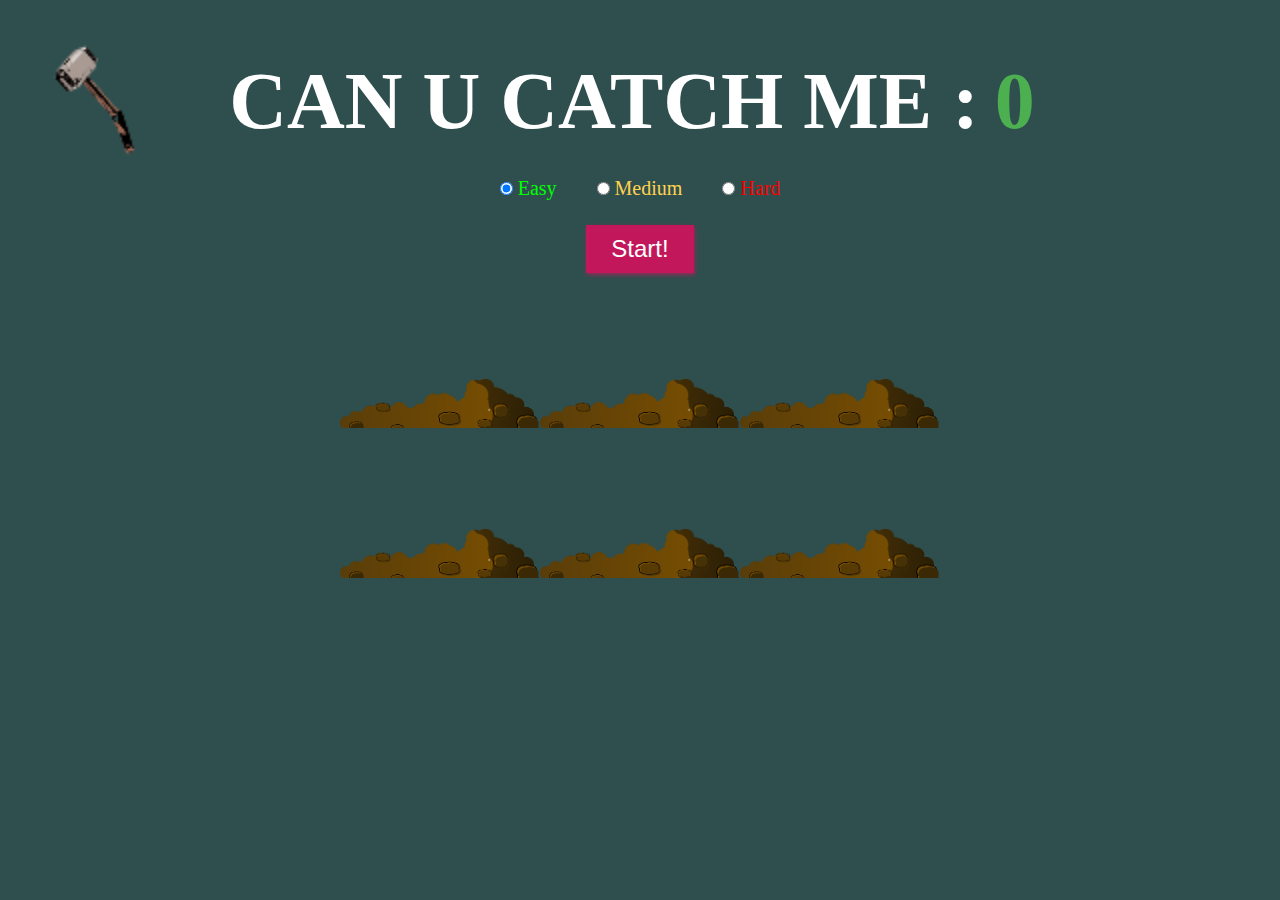
<file: MOLE GAME 1/index.html>
<!DOCTYPE html>
<html lang="en">
  <head>
    <meta charset="UTF-8" />
    <meta http-equiv="X-UA-Compatible" content="IE=edge" />
    <meta name="viewport" content="width=device-width, initial-scale=1.0" />

    <link rel="stylesheet" href="style.css" />
    <title>Hole and Mole Game</title>
  </head>

  <body>
    <h1>CAN U CATCH ME :<span class="score">0</span></h1>

    <!-- Radio buttons for selecting game difficulty level -->
    <div class="levels">
      <div>
        <input type="radio" name="level" id="easy" checked />
        <label for="easy">Easy</label><br />
      </div>
      <div>
        <input type="radio" name="level" id="medium" />
        <label for="medium">Medium</label><br />
      </div>
      <div>
        <input type="radio" name="level" id="hard" />
        <label for="hard">Hard</label><br />
      </div>
    </div>

    <!-- Start button for the game -->
    <div class="controls">
      <button class="start-btn" onClick="startGame()">Start!</button>
    </div>

    <!-- Game board with holes and moles -->
    <div class="game">
      <div class="hole hole1">
        <div class="mole"></div>
      </div>
      <div class="hole hole2">
        <div class="mole"></div>
      </div>
      <div class="hole hole3">
        <div class="mole"></div>
      </div>
      <div class="hole hole4">
        <div class="mole"></div>
      </div>
      <div class="hole hole5">
        <div class="mole"></div>
      </div>
      <div class="hole hole6">
        <div class="mole"></div>
      </div>
    </div>

    <div class="cursor"></div>

    <script src="script.js"></script>
  </body>
</html>
</file>
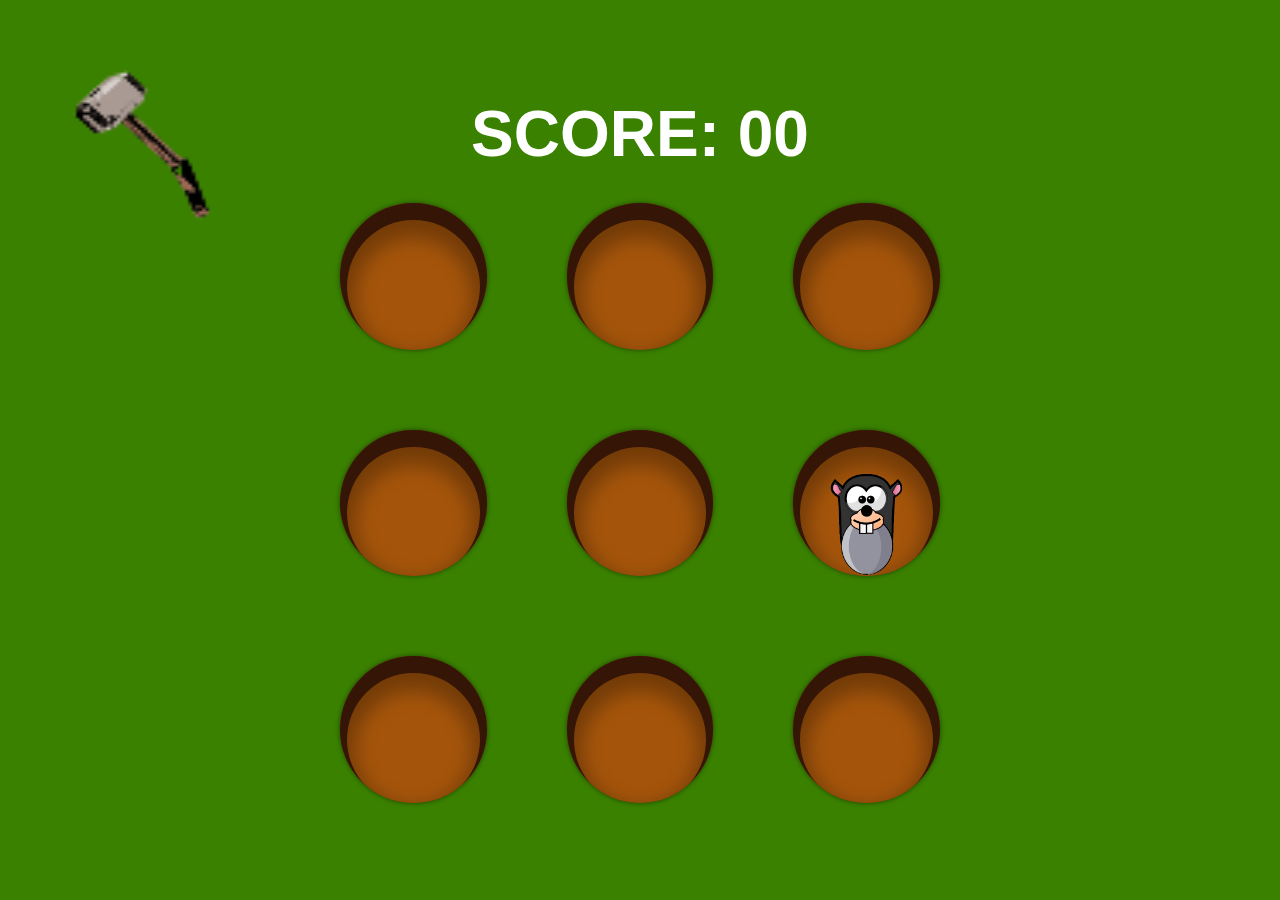
<file: MOLE GAME 2/index.html>
<!DOCTYPE html>
<html lang="en">
<head>
    <meta charset="UTF-8">
    <meta http-equiv="X-UA-Compatible" content="IE=edge">
    <meta name="viewport" content="width=device-width, initial-scale=1.0">
    <link rel="stylesheet" href="style.css">
    <title>Document</title>
</head>
<body>
    <h1 class="score">SCORE: <span>00</span></h1>
    <div class="board">
        <div class="hole"></div>
        <div class="hole"></div>
        <div class="hole"></div>
        <div class="hole"></div>
        <div class="hole"></div>
        <div class="hole"></div>
        <div class="hole"></div>
        <div class="hole"></div>
        <div class="hole"></div>
    </div>
    <div class="cursor"></div>

    <script src="script.js"></script>
</body>
</html>
</file>
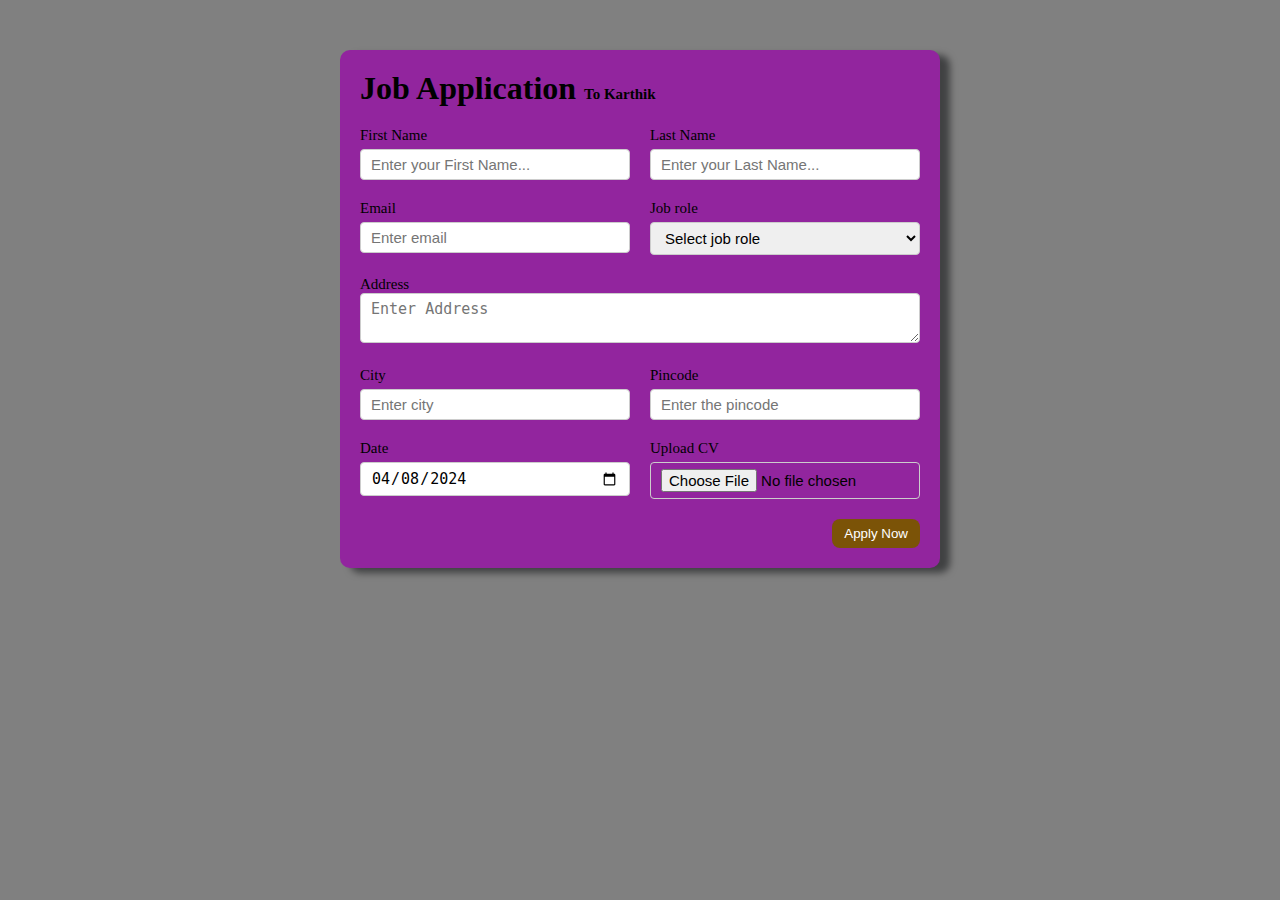
<file: Project 2/index.html>
<!DOCTYPE html>
<html lang="en">
<head>
    <meta charset="UTF-8">
    <meta name="viewport" content="width=device-width, initial-scale=1.0">
    <title>Job Application</title>
    <link rel="stylesheet" href="style.css">
</head>
<body>
    <div class="container">
        <div class="apply_box">
            <h1>
                Job Application
                 <span class="to_me">To Karthik</span>
            </h1>
            <form action="">
                <div class="form_container">
                    <div class="form_control">
                    <label for="First_name">First Name</label>
                    <input id="First_name"name='First_name'placeholder="Enter your First Name..."/>
                        </div>
                
                    <div class="form_control">
                    <label for="Last_name">Last Name</label>
                    <input id="Last_name"name='Last_name'placeholder="Enter your Last Name...  "/>
                    </div>
                    <div class="form_control">
                        <label for="email">Email</label>
                        <input 
                        type="email" 
                        name="email"
                        id="email"
                        placeholder="Enter email"/>
                        </div>
                        <div class="form_control">
                            <label for="job_role ">Job role</label>
                            <select id="job role"name="job role">
                                <option value="">Select job role</option>
                                <option value="frontend">Front End Developer</option>
                                <option value="backend">back end developer</option>
                                <option value="fullstack">Full Stack Developer</option>
                                <option value="ui_ux">UI UX v Designer</option>
                            </select>
                     </div>
                     <div class="textarea_control">
                        <label for="address">Address</label>
                        <textarea name="address" id="address" row="4"cols="50"placeholder="Enter Address"></textarea>
                        </div>
                        <div class="form_control">
                            <label for="city">City</label>
                            <input 
                            name="city"
                            id="city"
                            placeholder="Enter city"/>
                            </div>
                            <div class="form_control">
                                <label for="pincode">Pincode</label>
                                <input 
                                type="number" 
                                name="pincode"
                                id="pincode"
                                placeholder="Enter the pincode"/>

                                </div>
                                <div class="form_control">
                                    <label for="date">Date</label>
                                    <input 
                                    value="2024-04-08"
                                    type="date" 
                                    name="date"
                                    id="date"
                                    placeholder="Select date"/>
                                    </div>
                                        <div class="form_control">
                                        <label for="upload">Upload CV</label>
                                        <input 
                                        type="file" 
                                        name="upload"
                                        id="upload"
                                        placeholder="Upload the link of CV"/>
                                        
                </div>   
                </div>
                <div class="botton_container">
                    <button type='submit'>Apply Now</button>
                </div>
            </form>
        </div>
    </div>
</body>
</html>
</file>
<file: MOLE GAME 1/style.css>
* {
  margin: 0px;
  padding: 0px;
  box-sizing: border-box;
  cursor: none; /* Remove the default cursor */
}

body {
  font-family: cursive;
  background-color: darkslategrey;
  color: #fff;
}

h1 {
  text-align: center;
  font-size: 5rem;
  line-height: 1;
  margin-top: 45px;
}

.score {
  color: #4caf50;
  background: transparent;
  padding: 1rem;
  line-height: 1;
  border-radius: 1rem;
  display: inline-block;
}

.controls {
  margin: 5px;
  text-align: center;
}

.start-btn {
  padding: 10px 25px;
  outline: none;
  font-size: 24px;
  background: #c2185b;
  color: #fff;
  border: 0px;
  box-shadow: 1px 2px 4px #c2185bb0;
  cursor: pointer;
}

.start-btn:hover {
  background: #187bc2;
  box-shadow: 1px 2px 4px #185fc2b0;
}

.levels {
  font-size: 20px;
  display: flex;
  align-items: center;
  justify-content: center;
}

/* Style for each difficulty level */
.levels > div {
  margin: 20px;
}

.levels > div:nth-child(1) {
  color: #00ff00;
}
.levels > div:nth-child(2) {
  color: #ffd24e;
}
.levels > div:nth-child(3) {
  color: #ff0000;
}

/* Style for the game board */
.game {
  width: 600px;
  height: 300px;
  display: flex;
  flex-wrap: wrap;
  margin: 0 auto;
}

/* Style for each hole on the game board */
.hole {
  flex: 1 0 33.33%;
  overflow: hidden;
  position: relative;
}

/* Style for the mole inside each hole */
.hole:after {
  background: url("hole1.png") bottom center no-repeat;
  background-size: contain;
  content: "";
  width: 100%;
  height: 100px;
  position: absolute;
  z-index: 2;
  bottom: -30px;
}

/* Style for the mole when it pops up from a hole */
.mole {
  position: absolute;
  top: 100%;
  width: 100%;
  height: 120%;
  background: url("mole1.png") bottom center no-repeat;
  background-size: 60%;
  transition: all 0.4s;
  cursor: none; /* Remove the default cursor when hovering over the mole */
}

/* Style for the mole when it pops up from a hole and becomes visible */
.hole.up .mole {
  top: 0;
}

/* adjust for small screen size */
@media (max-width: 768px) {
  h1 {
    padding: 20px;
    font-size: 2rem;
  }

  .score {
    margin: 20px;
  }

  .hole::after {
    bottom: -22px;
    margin: 6px;
  }

  .start-btn {
    padding: 8px 20px;
  }

  .levels > div {
    margin: 10px;
  }

  .game {
    width: 90%;
    height: 300px;
  }
  .hole.mole {
    width: 70%;
    position: absolute;
    left: 50%;
    transform: translateX(-50%);
    bottom: 0;
    animation: rise 0.3s ease-out;
  }
  @keyframes rise {
    0% {
      transform: translateX(-50%) translateY(100%);
    }
    100% {
      transform: translateX(-50%) translateY(0);
    }
  }
}

.cursor {
  height: 110px;
  width: 100px;
  position: absolute;
  top: 100px;
  left: 100px;
  background-image: url('hammer2.png');
  background-size: 100% 100%;
  transform: translate(-50%, -50%); /* Center the cursor */
  transition: transform 0.1s;
  pointer-events: none;
  z-index: 10; /* Ensure the cursor is on top of other elements */
}

.cursor.active {
  transform: translate(-50%, -50%) rotate(-45deg);
}
</file>
<file: MOLE GAME 2/style.css>
*{
    margin: 0;
    padding: 0;
}
html, body{
    height: 100%;
}
body{
    font-family: Arial, Helvetica, sans-serif;
    background-color: rgb(58, 129, 0);
    color: #fff;
    display: flex;
    flex-direction: column;
    justify-content: center;
    align-items: center;
    overflow: hidden;
}
.score{
    font-size: 4em;
    margin-bottom: .5em;
}
.board{
    height: 600px;
    width: 600px;
    display: grid;
    grid-template-columns: repeat(3, 1fr);
    grid-template-rows: repeat(3, 1fr);
    gap: 80px;
}
.hole{
    background-color: rgb(165, 85, 11);
    border-radius: 50%;
    box-shadow: inset 0 10px 0 7px rgb(53, 21, 6),
                inset 0 20px 20px 15px rgba(0, 0, 0, .3),
                0 0 5px rgba(0, 0, 0, .5);
    position: relative;
    overflow: hidden;
}
.hole .mole{
    width: 50%;
    position: absolute;
    left: 50%;
    transform: translateX(-50%);
    bottom: 0;
    animation: rise .3s ease-out;
}
@keyframes rise {
    0%{
        transform: translateX(-50%) translateY(70%);
    }
    100%{
        transform: translateX(-50%) translateY(0);
    }
}

.cursor{
    height: 150px;
    width: 170px;
    position: absolute;
    top: 100px;
    left: 100px;
    background-image: url('hammer2.png');
    background-size: 100% 100%;
    transform: translate(-20%, -20%);
    transition: transform .1s;
    pointer-events: none;
}
.cursor.active{
    transform: translate(-20%, -20%) rotate(-45deg);
}
</file>
<file: Project 2/style.css>
*{
    margin: 0;
    padding: 0;
    box-sizing: border-box;
}
body{
    background-color: gray;
}
.container{
    max-width: 900px;
    margin: 0 auto;
}
.apply_box{
    max-width: 600px;
    padding: 20px;
    background-color: rgb(146, 37, 158);
    margin: 0 auto;
    margin-top: 50px;
    box-shadow: 10px 5px 7px rgba(1, 3, 5, 0.5);
    border-radius: 10px;
}
.to_me{
    font-size: 15px;
}

.form_container{
    margin-top: 20px;
    display: grid;
    grid-template-columns: repeat(auto-fit, minmax(200px,1fr));
    gap: 20px;
}
.form_control{
    display: flex;
    flex-direction: column;
}
label{
    font-size:15px ;
    margin-bottom: 5px;
}
input,select,textarea{
    padding: 6px 10px;
    border: 1px solid #ccc;
    border-radius: 4px;
    font-size:15px ;
}
input:focus{
    outline-color:black ;
}
.botton_container{
    display: flex;

    justify-content: flex-end;
    margin-top: 20px;
}
button{
    background-color: rgb(123, 83, 7);
    border: transparent solid 2px;
    padding: 5px 10px;
    color: white;
    border-radius: 8px;
    transition: 0.3s ease-in;
}
button:hover{
    background-color: black;
    border: 2px solid red;
    transition: 1s ease-out;
    cursor: grab;
}
.textarea_control{
    grid-column:1 / span 2;
}
.textarea_control textarea{
    width: 100%;
}
@media (max-width:460px) {
    .textarea_control{
        grid-column:1 / span 1;
    }
}
</file>
